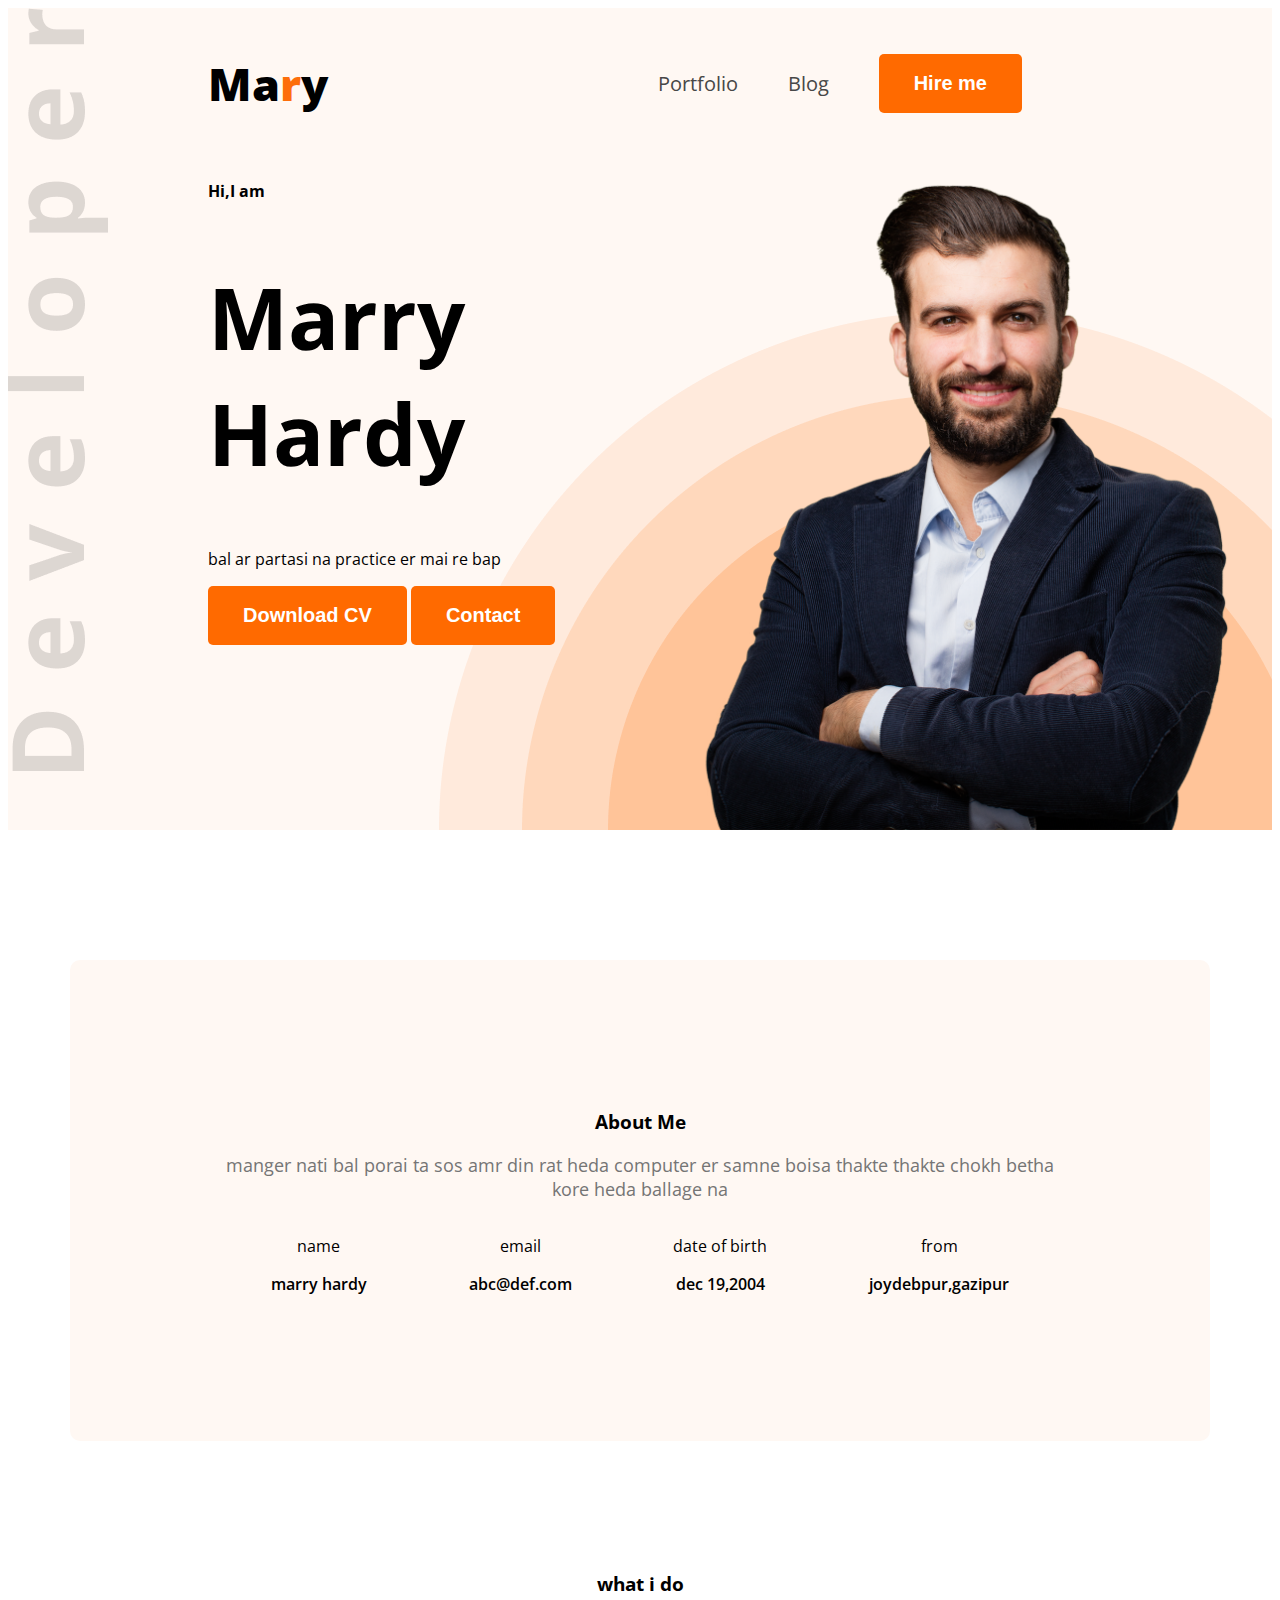
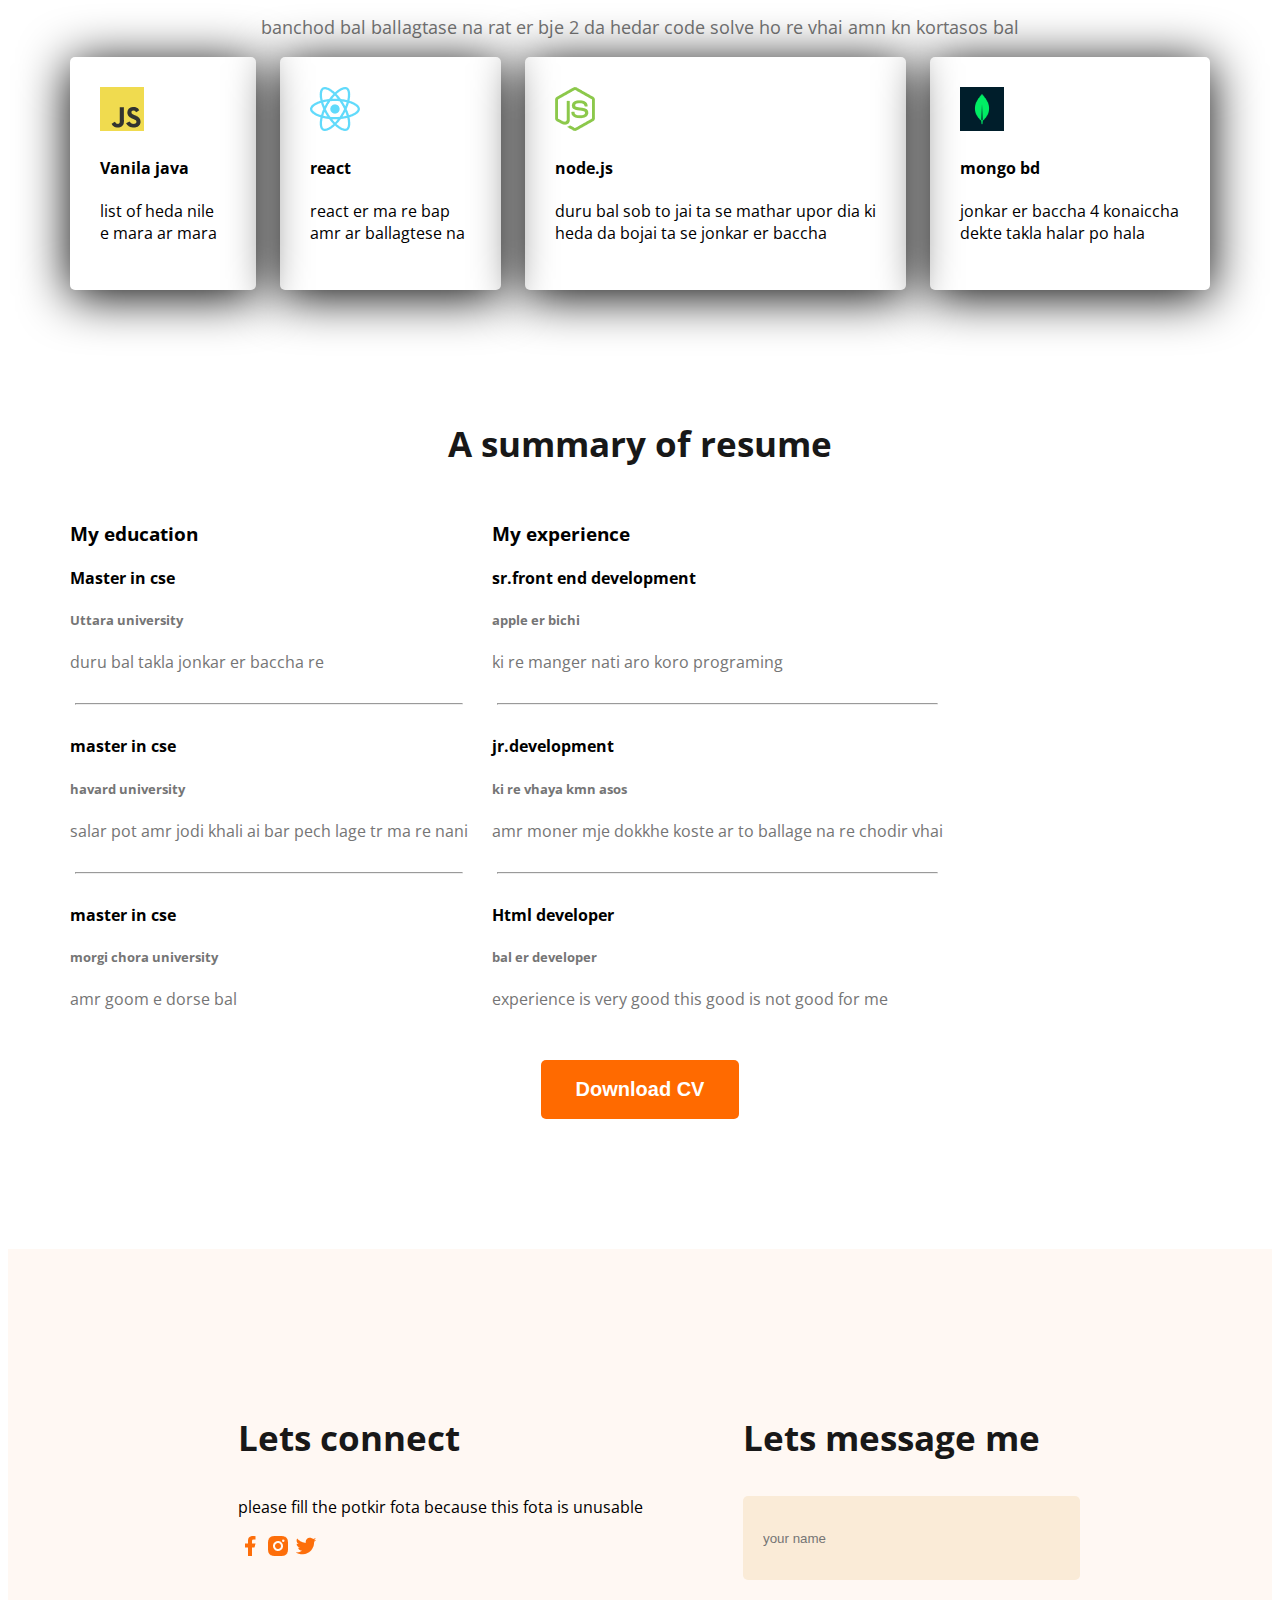
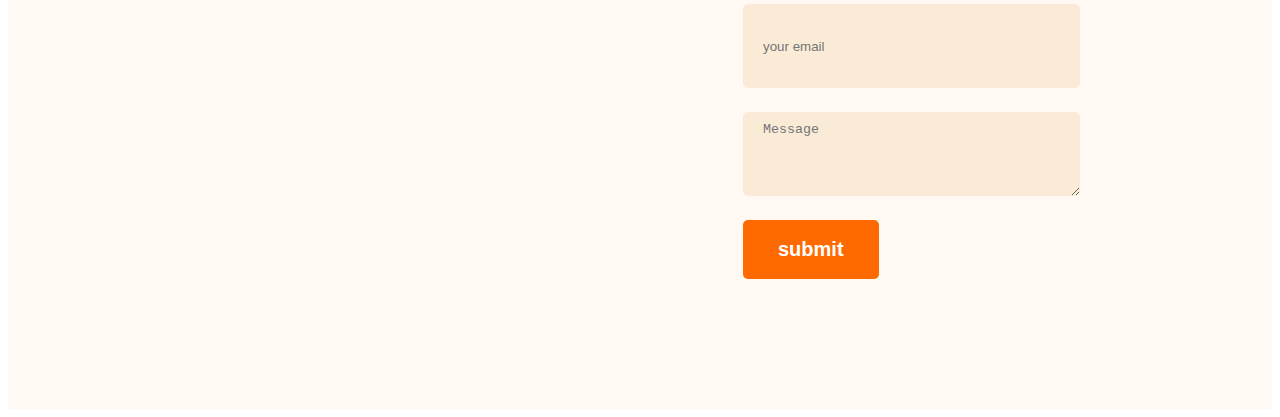
<file: index.html>
<!DOCTYPE html>
<html lang="en">
<head>
    <meta charset="UTF-8">
    <meta name="viewport" content="width=device-width, initial-scale=1.0">
    <title>Make a worst portfolio</title>
    <link rel="preconnect" href="https://fonts.googleapis.com">
<link rel="preconnect" href="https://fonts.gstatic.com" crossorigin>
<link href="https://fonts.googleapis.com/css2?family=Open+Sans:ital,wght@0,300..800;1,300..800&display=swap" rel="stylesheet">
    <link rel="stylesheet" href="portfolio.css">
</head>
<body class="open-sans-normal">
    <header class="header secondary-bg">
      <nav>
        <h3 
        class="nav-title">Ma<span class="text-primary">r</span>y</h3>
        <ul>
            <li><a class="dark-2" href="">Portfolio</a></li>
            <li><a class="dark-2"href="">Blog</a></li>
            <li><a href=""><button class="btn-primary">Hire me</button></a></li>
        </ul>
      </nav>
       <div class="banner">
        <div class="banner-content">
          <h4 banner-greetings dark-2>Hi,I am</h4>
          <h1 class="banner-title">Marry Hardy</h1>
          <p class="banner-description">bal ar partasi na practice er mai re bap</p>
          <button class="btn-primary">Download CV</button>
          <button class="btn-primary">Contact</button>
        </div>
        <img class="banner-profile-pic" src="hardy.png" alt="">
       </div>
    </header>
    <main>
         <section class="about secondary-bg">
           <h3 class="section-titile">About Me</h3>
           <p class="section-description"> manger nati bal porai ta sos amr din rat heda computer er samne boisa thakte thakte chokh betha kore heda ballage na</p>
           <div class="about-items">
          <div class="about-item">
            <p class="item-title">name</p>
            <p class="item-description">marry hardy</p>
          </div>

          <div class="about-item">
            <p class="item-title">email</p>
            <p class="item-description">abc@def.com</p>
          </div>

          <div class="about-item">
            <p class="item-title">date of birth</p>
            <p class="item-description">dec 19,2004</p>
          </div>

          <div class="about-item">
            <p class="item-title">from</p>
            <p class="item-description">joydebpur,gazipur</p>
          </div>
           </div>
         </section>
        <section class="skills">
            <h3 class="section-titile text-center">
               what i do 
            </h3>
            <p class="section-description text-center">banchod bal ballagtase na rat er bje 2 da hedar code solve ho re vhai amn kn kortasos bal</p>
            <div class="skills-container">
                <div class="skill">
                    <img src="js.png" alt="">
                    <h4 class="skill-title">Vanila java</h4>
                    <p class="skill-description">list of heda nile e mara ar mara</p>
                </div>
                <div class="skill">
                    <img src="react.png" alt="">
                    <h4 class="skill-title">react</h4>
                    <p class="skill-description">react er ma re bap amr ar ballagtese na</p>
                </div>
                <div class="skill">
                    <img src="nodejs.png" alt="">
                    <h4 class="skill-title">node.js</h4>
                    <p class="skill-description">duru bal sob to jai ta se mathar upor dia ki heda da bojai ta se jonkar er baccha</p>
                </div>
                <div class="skill">
                    <img src="mongo.png" alt="">
                    <h4 class="skill-title">mongo bd</h4>
                    <p class="skill-description">jonkar er baccha 4 konaiccha dekte takla halar po hala</p>
                </div>
            </div>
        </section>
        <section class="resume">
            <h3 class="section-title text-center">A summary of resume</h3>
            <div class="resume-container">
                <div class="resume-colum">
                    <h3 class="resume-column-title">My education</h3>
                    <div class="experience">
                        <h4 class="experience-title">Master in cse</h4>
                        <h5 class="experience-description">Uttara university</h5>
                        <div class="experience-description">duru bal takla jonkar er baccha re</div>
                    </div>
                    <hr>
                    <div class="experience">
                        <h4 class="experience-title">master in cse</h4>
                        <h5 class="experience-description">havard university</h5>
                        <div class="experience-description">salar pot amr jodi khali ai bar pech lage tr ma re nani</div>
                    </div>
                    <hr>
                   
                    <div class="experience">
                        <h4 class="experience-title">master in cse</h4>
                        <h5 class="experience-description">morgi chora university</h5>
                        <div class="experience-description">amr goom e dorse bal</div>
                    </div>
                </div>
                     <div class="resume-colum">
                    <h3 class="resume-column-title">My experience</h3>
                    <div class="experience">
                        <h4 class="experience-title">sr.front end development</h4>
                        <h5 class="experience-description">apple er bichi</h5>
                        <div class="experience-description">ki re manger nati aro koro programing</div>
                    </div>
                    <hr>
                    <div class="experience">
                        <h4 class="experience-title">jr.development</h4>
                        <h5 class="experience-description">ki re vhaya kmn asos</h5>
                        <div class="experience-description">amr moner mje dokkhe koste ar to ballage na re chodir vhai</div>
                    </div><hr>
                    <div class="experience">
                        <h4 class="experience-title">Html developer</h4>
                        <h5 class="experience-description">bal er developer</h5>
                        <div class="experience-description">experience is very good this good is not good for me</div>
                    </div>
                </div>
            </div>
            <div class="text-center resume-download-cv">
                <button class="btn-primary">Download CV</button></div>
        </section>
    </main>
    <footer class="secondary-bg">
     <div class="footer-column">
        <h3 class="section-title">Lets connect
        </h3>
        <p>please fill the potkir fota because this fota is unusable</p>
        <div>
            <a href=""><img src="facebook.png" alt=""></a>
            <a href=""><img src="insta.png" alt=""></a>
            <a href=""><img src="twitter.png" alt=""></a>
        </div>
     </div>
     <div class="footer-column">
        <h3 class="section-title">Lets message me</h3>
        <form action="">
            <input type="text"placeholder="your name" name="" id="">
            <input type="email"placeholder="your email" name="" id="">
           <textarea name="" placeholder="Message"id="" cols="30" rows="20"></textarea>
           <input class="btn-primary" type="submit" value="submit">
        </form>
     </div>

    </footer>
</body>
</html>
</file>
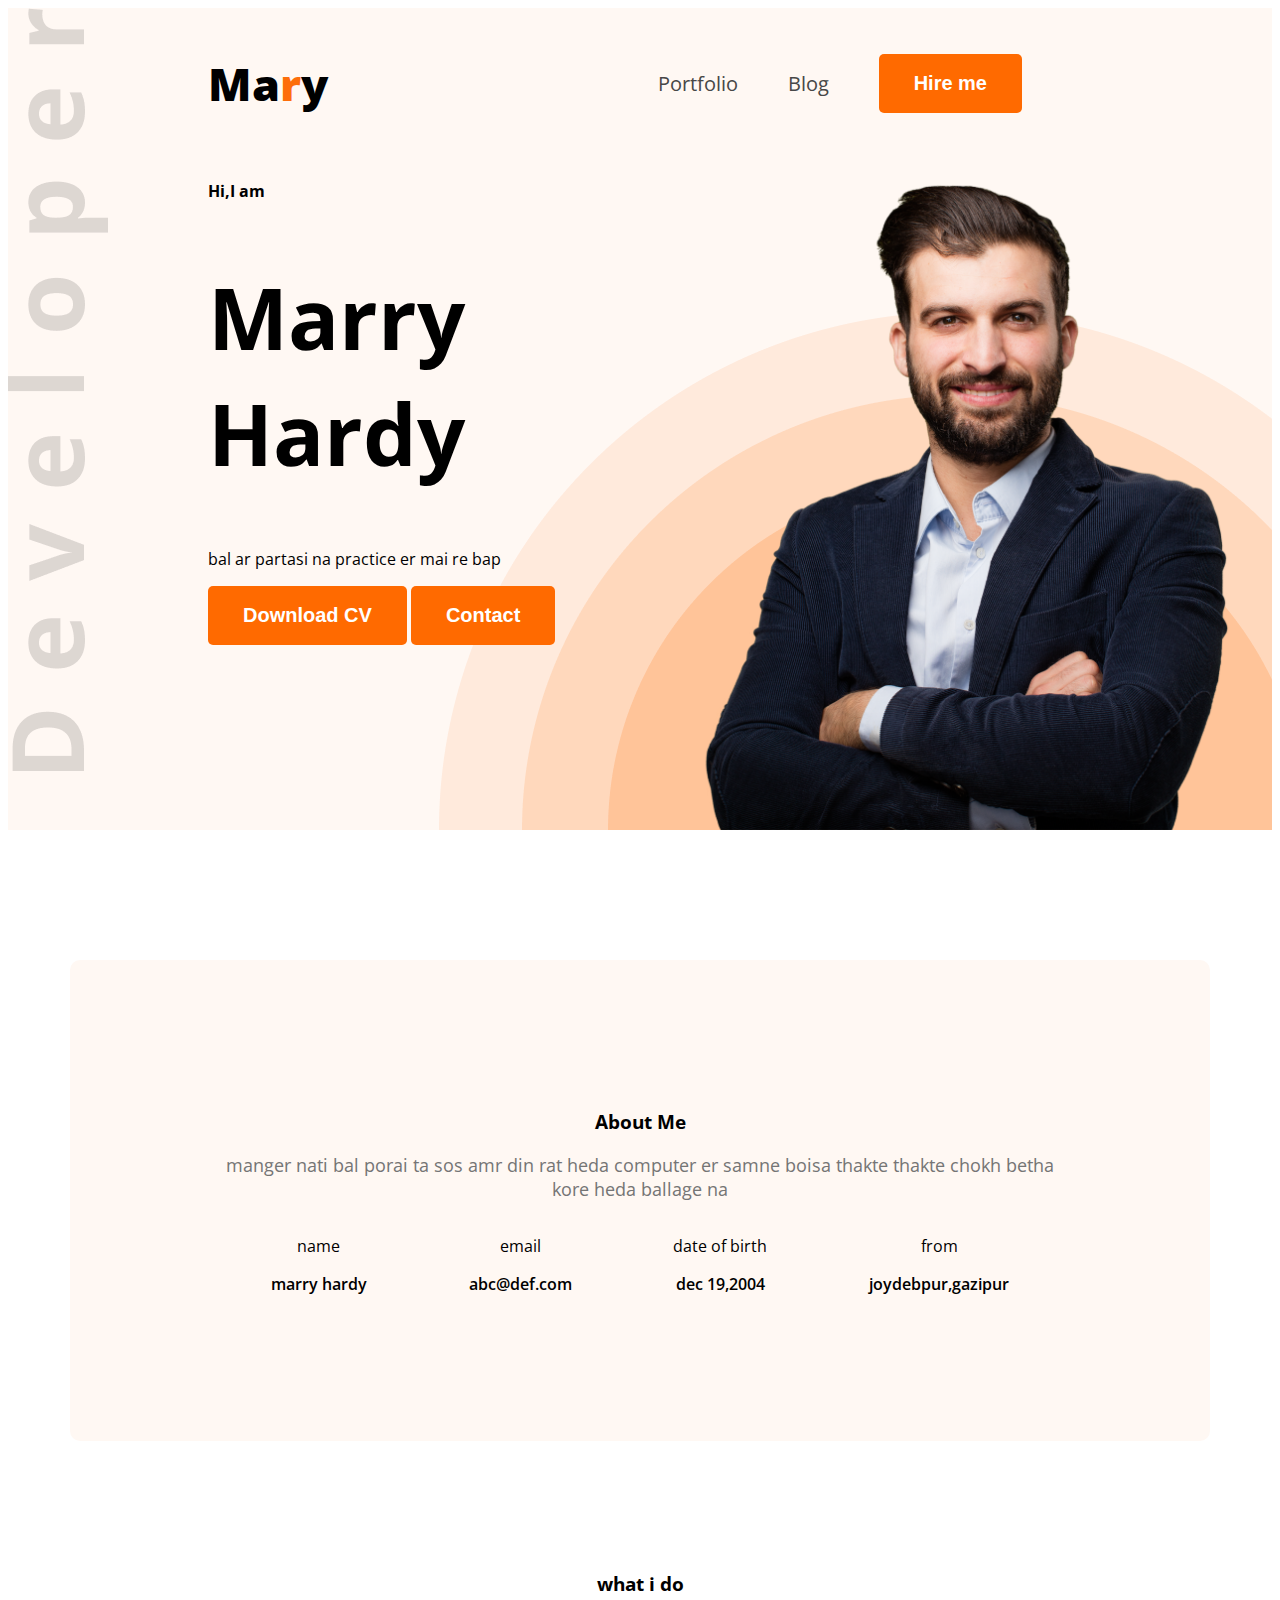
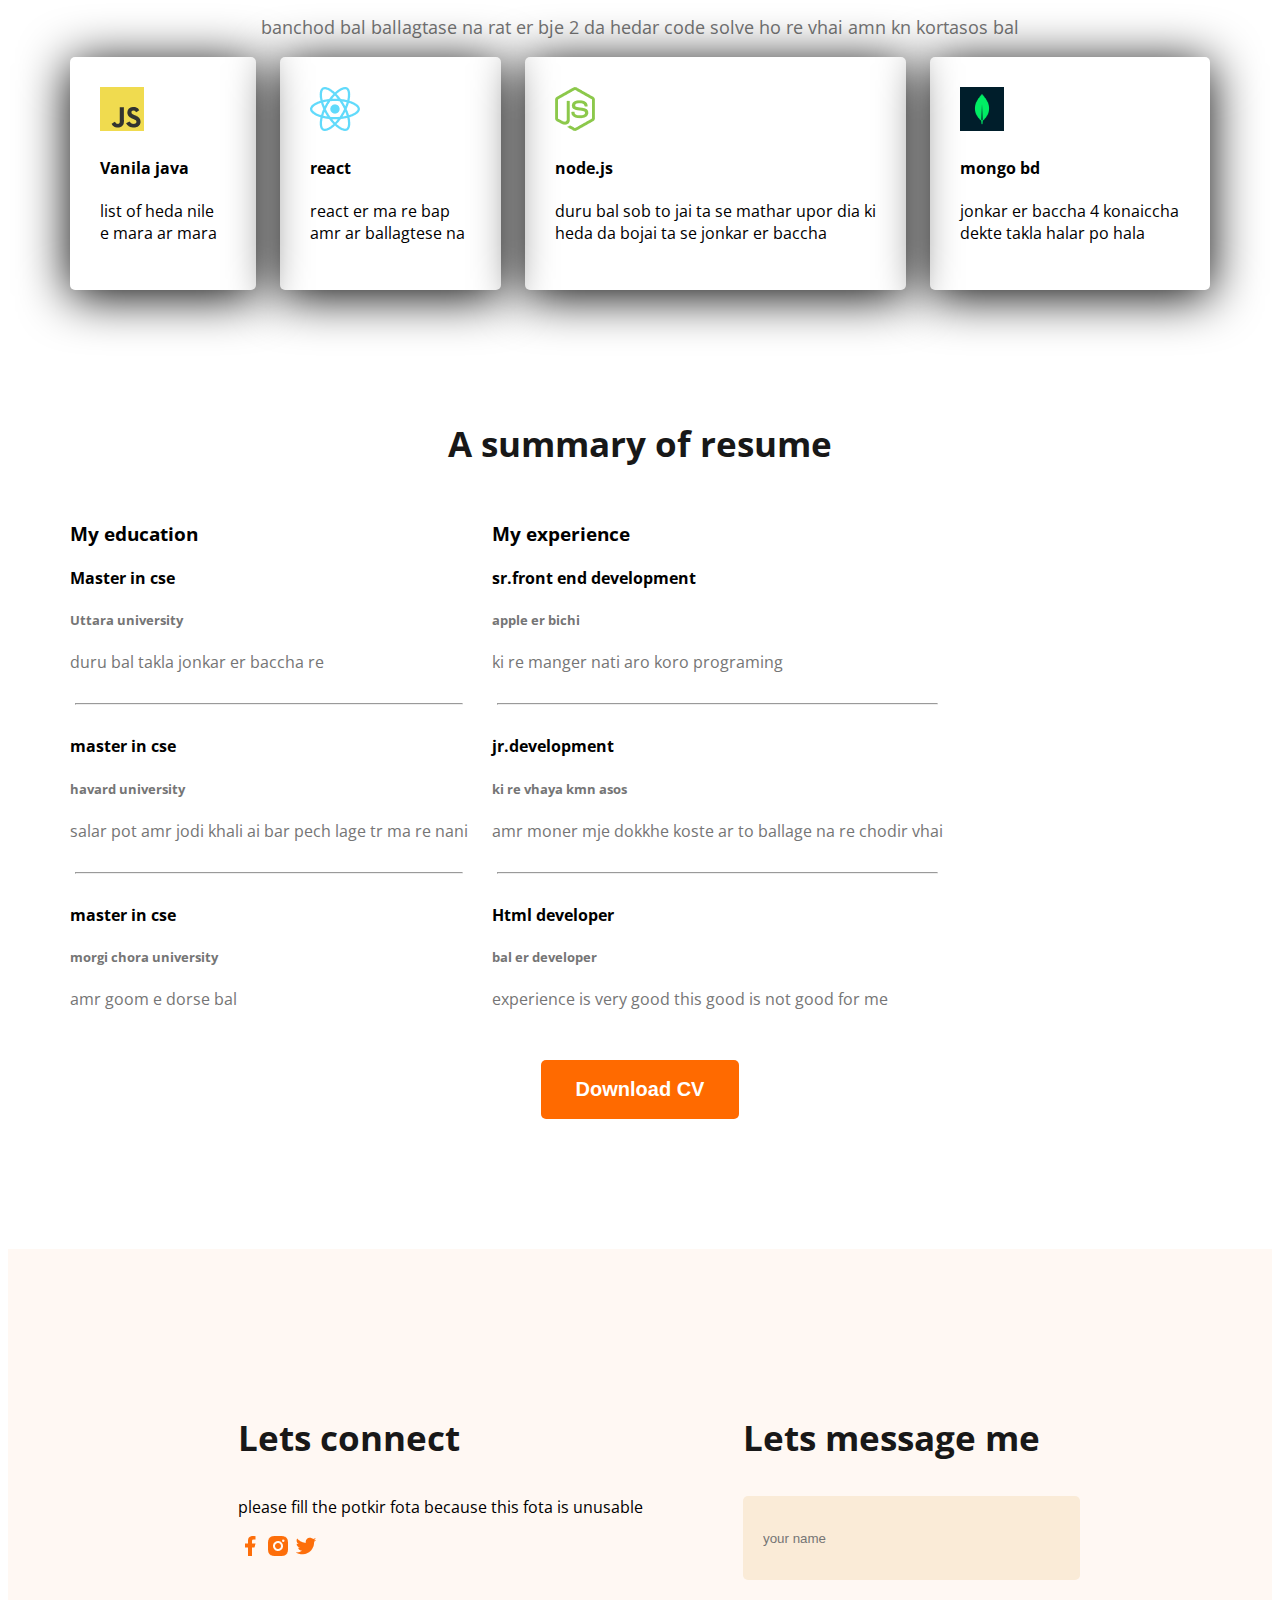
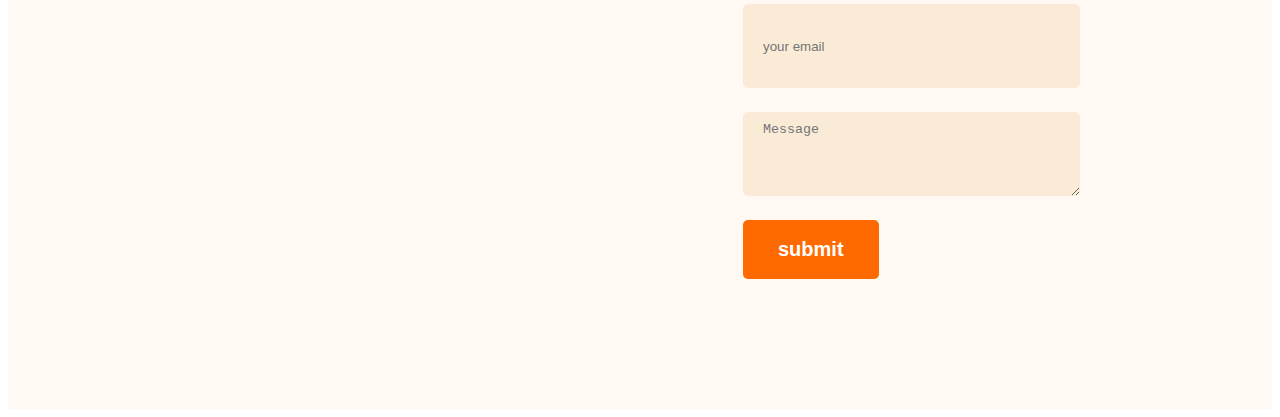
<file: portfolio.html>
<!DOCTYPE html>
<html lang="en">
<head>
    <meta charset="UTF-8">
    <meta name="viewport" content="width=device-width, initial-scale=1.0">
    <title>Make a worst portfolio</title>
    <link rel="preconnect" href="https://fonts.googleapis.com">
<link rel="preconnect" href="https://fonts.gstatic.com" crossorigin>
<link href="https://fonts.googleapis.com/css2?family=Open+Sans:ital,wght@0,300..800;1,300..800&display=swap" rel="stylesheet">
    <link rel="stylesheet" href="portfolio.css">
</head>
<body class="open-sans-normal">
    <header class="header secondary-bg">
      <nav>
        <h3 
        class="nav-title">Ma<span class="text-primary">r</span>y</h3>
        <ul>
            <li><a class="dark-2" href="">Portfolio</a></li>
            <li><a class="dark-2"href="">Blog</a></li>
            <li><a href=""><button class="btn-primary">Hire me</button></a></li>
        </ul>
      </nav>
       <div class="banner">
        <div class="banner-content">
          <h4 banner-greetings dark-2>Hi,I am</h4>
          <h1 class="banner-title">Marry Hardy</h1>
          <p class="banner-description">bal ar partasi na practice er mai re bap</p>
          <button class="btn-primary">Download CV</button>
          <button class="btn-primary">Contact</button>
        </div>
        <img class="banner-profile-pic" src="hardy.png" alt="">
       </div>
    </header>
    <main>
         <section class="about secondary-bg">
           <h3 class="section-titile">About Me</h3>
           <p class="section-description"> manger nati bal porai ta sos amr din rat heda computer er samne boisa thakte thakte chokh betha kore heda ballage na</p>
           <div class="about-items">
          <div class="about-item">
            <p class="item-title">name</p>
            <p class="item-description">marry hardy</p>
          </div>

          <div class="about-item">
            <p class="item-title">email</p>
            <p class="item-description">abc@def.com</p>
          </div>

          <div class="about-item">
            <p class="item-title">date of birth</p>
            <p class="item-description">dec 19,2004</p>
          </div>

          <div class="about-item">
            <p class="item-title">from</p>
            <p class="item-description">joydebpur,gazipur</p>
          </div>
           </div>
         </section>
        <section class="skills">
            <h3 class="section-titile text-center">
               what i do 
            </h3>
            <p class="section-description text-center">banchod bal ballagtase na rat er bje 2 da hedar code solve ho re vhai amn kn kortasos bal</p>
            <div class="skills-container">
                <div class="skill">
                    <img src="js.png" alt="">
                    <h4 class="skill-title">Vanila java</h4>
                    <p class="skill-description">list of heda nile e mara ar mara</p>
                </div>
                <div class="skill">
                    <img src="react.png" alt="">
                    <h4 class="skill-title">react</h4>
                    <p class="skill-description">react er ma re bap amr ar ballagtese na</p>
                </div>
                <div class="skill">
                    <img src="nodejs.png" alt="">
                    <h4 class="skill-title">node.js</h4>
                    <p class="skill-description">duru bal sob to jai ta se mathar upor dia ki heda da bojai ta se jonkar er baccha</p>
                </div>
                <div class="skill">
                    <img src="mongo.png" alt="">
                    <h4 class="skill-title">mongo bd</h4>
                    <p class="skill-description">jonkar er baccha 4 konaiccha dekte takla halar po hala</p>
                </div>
            </div>
        </section>
        <section class="resume">
            <h3 class="section-title text-center">A summary of resume</h3>
            <div class="resume-container">
                <div class="resume-colum">
                    <h3 class="resume-column-title">My education</h3>
                    <div class="experience">
                        <h4 class="experience-title">Master in cse</h4>
                        <h5 class="experience-description">Uttara university</h5>
                        <div class="experience-description">duru bal takla jonkar er baccha re</div>
                    </div>
                    <hr>
                    <div class="experience">
                        <h4 class="experience-title">master in cse</h4>
                        <h5 class="experience-description">havard university</h5>
                        <div class="experience-description">salar pot amr jodi khali ai bar pech lage tr ma re nani</div>
                    </div>
                    <hr>
                   
                    <div class="experience">
                        <h4 class="experience-title">master in cse</h4>
                        <h5 class="experience-description">morgi chora university</h5>
                        <div class="experience-description">amr goom e dorse bal</div>
                    </div>
                </div>
                     <div class="resume-colum">
                    <h3 class="resume-column-title">My experience</h3>
                    <div class="experience">
                        <h4 class="experience-title">sr.front end development</h4>
                        <h5 class="experience-description">apple er bichi</h5>
                        <div class="experience-description">ki re manger nati aro koro programing</div>
                    </div>
                    <hr>
                    <div class="experience">
                        <h4 class="experience-title">jr.development</h4>
                        <h5 class="experience-description">ki re vhaya kmn asos</h5>
                        <div class="experience-description">amr moner mje dokkhe koste ar to ballage na re chodir vhai</div>
                    </div><hr>
                    <div class="experience">
                        <h4 class="experience-title">Html developer</h4>
                        <h5 class="experience-description">bal er developer</h5>
                        <div class="experience-description">experience is very good this good is not good for me</div>
                    </div>
                </div>
            </div>
            <div class="text-center resume-download-cv">
                <button class="btn-primary">Download CV</button></div>
        </section>
    </main>
    <footer class="secondary-bg">
     <div class="footer-column">
        <h3 class="section-title">Lets connect
        </h3>
        <p>please fill the potkir fota because this fota is unusable</p>
        <div>
            <a href=""><img src="facebook.png" alt=""></a>
            <a href=""><img src="insta.png" alt=""></a>
            <a href=""><img src="twitter.png" alt=""></a>
        </div>
     </div>
     <div class="footer-column">
        <h3 class="section-title">Lets message me</h3>
        <form action="">
            <input type="text"placeholder="your name" name="" id="">
            <input type="email"placeholder="your email" name="" id="">
           <textarea name="" placeholder="Message"id="" cols="30" rows="20"></textarea>
           <input class="btn-primary" type="submit" value="submit">
        </form>
     </div>

    </footer>
</body>
</html>
</file>
<file: portfolio.css>
.open-sans-normal {
  font-family: "Open Sans", sans-serif;
  font-optical-sizing: auto;
  font-style: normal;
  font-variation-settings:
    "wdth" 100;
}
/* shared style */
.secondary-bg{
background-color: #FFF8F3;

}
.text-primary{
    color: #FD6E0A;
}
.dark-2{
    color:#474747 ;
}
.btn-primary{
    background-color:#ff6a00 ;
    font-weight: bold;
    color: white;
    border: none;
    padding:18px 35px;
    border-radius: 5px;
    font-size: 20px;
    
}

.section-title{
font-size: 35px;
font-weight: bold;
color: #181818;
}

.section-description{
    font-size: 18px;
    color: #757575;
}
.text-center{
    text-align: center;
}

/* header */
.header{
    background-image: url(developer.png),url(header_bg.png);
    background-repeat: no-repeat;
    background-position: top left,bottom right;
}

/* Nav styles */
nav{
    display: flex;
    align-items: center;
    justify-content: space-between;
    margin: 0px 200px;
}
.nav-title{
    font-weight: 800;
    font-size: 45px;

}
nav ul{
    display: flex;
    align-items: center;
}

nav ul li {
    list-style:none;
    margin-right: 50px;
}
nav li a{
    text-decoration: none;
    font-size: 20px;

}
/* banner style */
.banner{
    display: flex;
    justify-content: space-between;
    margin: 0 35px 0 200px;
}
.banner-content{
    max-width: 580px;
}
.banner-greetings{
    font-size: 45px;
    font-weight: 600;
}
.banner-title{
    font-weight: bold;
    font-size: 85px;
}
.banner-profile-pic{
    width: 580px;
        
}
main{
    max-width: 1140px;
    margin: 0 auto;
}
main section{
    margin-top: 130px;
    margin-bottom: 130px;
}
.about{
    border-radius: 10px;
    padding: 130px 150px;
    text-align: center;
    
}
.about-items{
    display: flex;
    justify-content: space-around;
}
.item-description{
    font-weight: 600;
}
.skills-container{
    display: flex;
    gap: 24px;
}
.skill{
    padding: 30px;
    border-radius: 5px;
    box-shadow: 0px 6px 50px 0px black;
}
.resume-container{
    display: flex;
    gap: 24px;
}
.experience-sub-title{
    font-size: 20px;
    font-weight: 600;
    margin-bottom: 0px;
}
.experience-description, .experience-sub-title{
color: #757575;
}
.resume hr{
    margin: 30px 5px;
}
.resume-download-cv{
    margin-top: 50px;
}
footer{
    padding: 130px 230px;
    display: flex;
    gap: 100px;
}
.footer{
    width: 50%;
}
input[type="text"], footer input[type="email"], footer textarea{
    height: 64px;
    border-radius: 5px;
    background-color: antiquewhite;
    display: block;
    width: 100%;
    padding: 10px 20px;
    margin-bottom: 24px;
    border: none;
}
</file>
